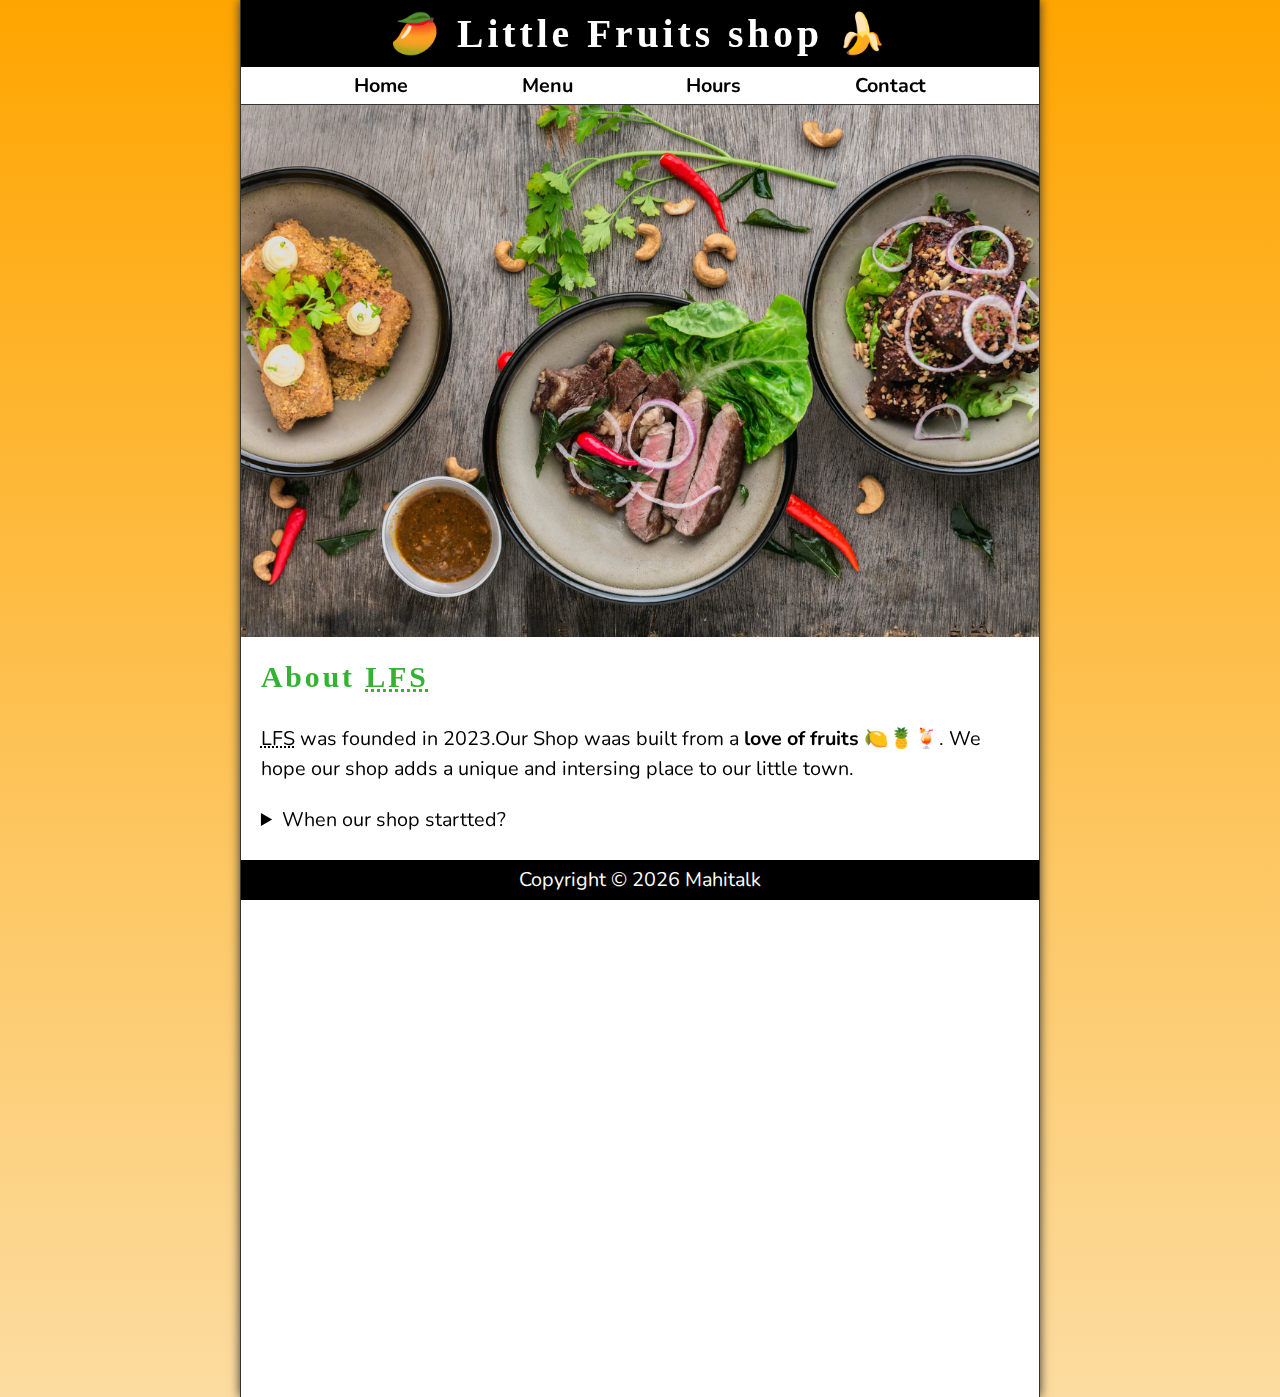
<file: about.html>
<!DOCTYPE html>
<html lang="en">
<head>
    <meta charset="UTF-8">
    <meta http-equiv="X-UA-Compatible" content="IE=edge">
    <meta name="viewport" content="width=device-width, initial-scale=1.0">
    <meta name="author" content="Mahitalk">
    <meta name="description" content="Contact Us Page">
    <link rel="stylesheet" href="css/style.css">
    <link rel="icon" type="image/x-icon" href="Image/fruits.png">
    <script src="js/main.js" defer></script>
    <title>About us</title>
</head>
<body>
    <header class="header">
        <h1 class="header__h1">Little Fruits shop</h1>
        <nav class="header__nav">
            <ul class="header__ul">
                <li>
                    <a href="index.html">Home</a>
                </li>
                <li>
                    <a href="/#menu">Menu</a>
                </li>
                <li>
                    <a href="hours.html">Hours</a>
                </li>
                <li>
                    <a href="contact.html">Contact</a>
                </li>
            </ul>
        </nav>
        <section class="hero">
            <figure>
                <img src="Image/d.jpg" alt="Food Image a" width="1000" height="667" title="Full of Foods">
                <figcaption class="offscreen">
                    Try This Foods
                </figcaption>
            </figure>
        </section>

        <main class="main">
            <article id="about" class="main__article about">
                <h2>About <abbr title="The Little Fruits Shop">LFS</abbr></h2>
                <p>
                    <abbr title="The Little Fruits Shop">LFS</abbr> was founded in <time datetime="2023">2023</time>.Our Shop waas built from a <strong>love of fruits</strong> 🍋🍍🍹. We hope our shop adds a unique and intersing place to our little town.
                </p>
            </article>
            <aside class="about__trivia">
                <details>
                    <summary>When our shop startted?</summary>
                    <p class="about__trivia-answer">
                        Lorem ipsum dolor sit amet consectetur adipisicing elit. A labore voluptas tenetur autem assumenda exercitationem odio doloremque error, ex officia quisquam. Molestiae ut eaque blanditiis, aut nostrum quae eveniet tempore! <time datetime="2023"> 2023</time>
                        (Sourse: <cite><a href="https://www.google.com">Google Magazine</a></cite>)
                    </p>
                </details>
            </aside>
        </main>
        <footer class="footer">
            <p>
                <span class="nowrap">Copyright &copy; <time id="year"></time></span>   
                <span class="nowrap">Mahitalk</span>
            </p>
        </footer>
</body>
</html>
</file>
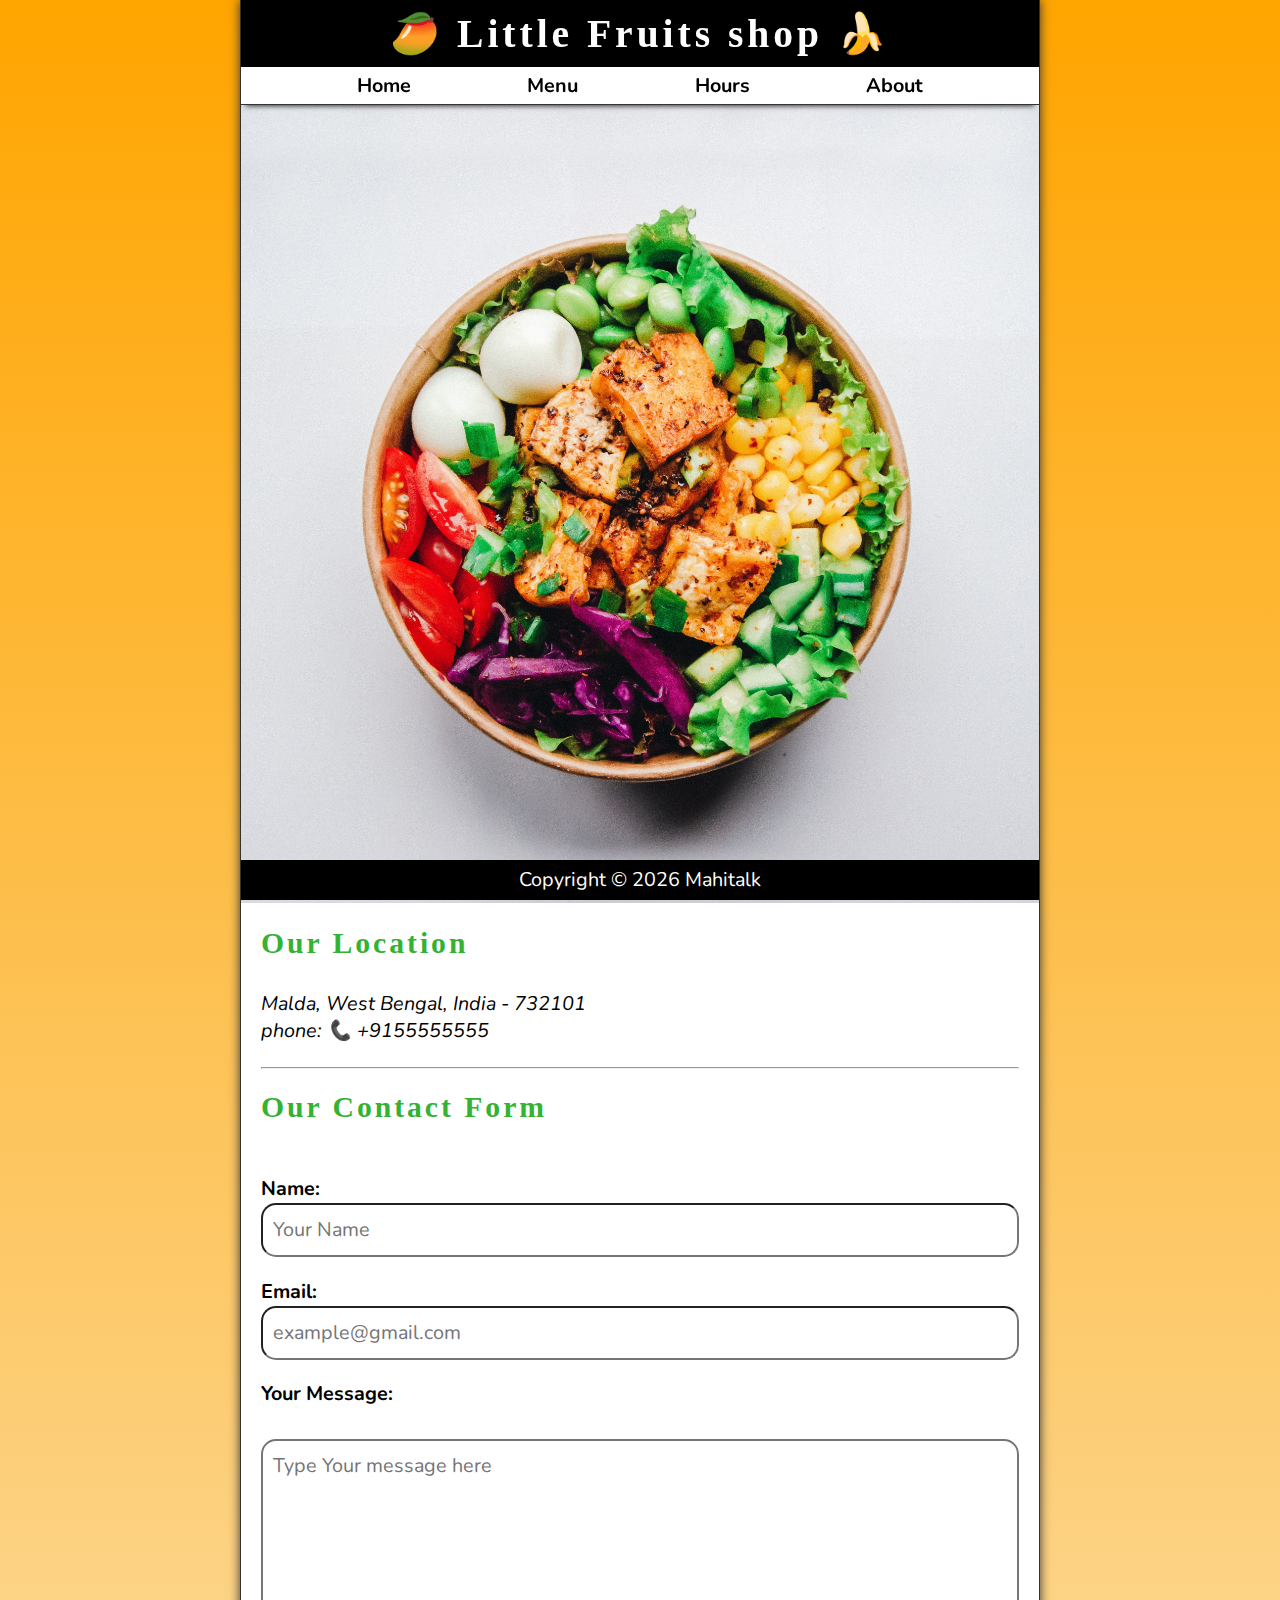
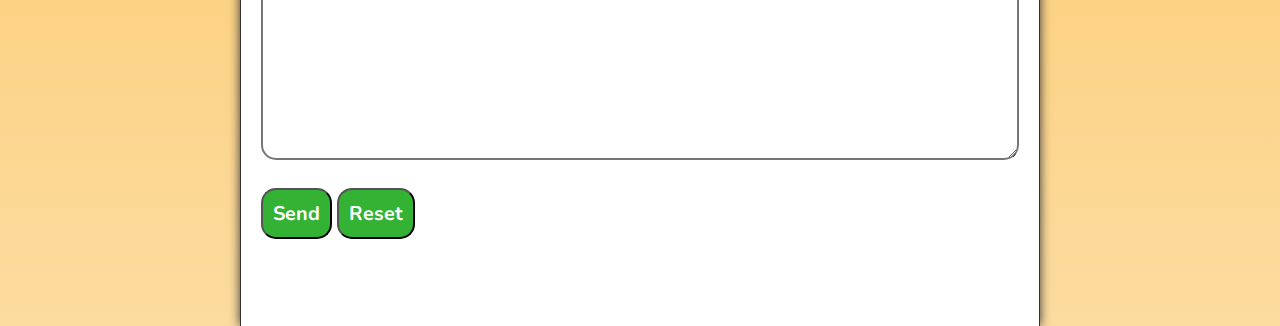
<file: contact.html>
<!DOCTYPE html>
<html lang="en">
<head>
    <meta charset="UTF-8">
    <meta http-equiv="X-UA-Compatible" content="IE=edge">
    <meta name="viewport" content="width=device-width, initial-scale=1.0">
    <title>Contact Us</title>
    <link rel="stylesheet" href="css/style.css">
    <link rel="icon" type="image/x-icon" href="Image/fruits.png">
    <script src="js/main.js" defer></script>
</head>
<body>
    <header class="header">
        <h1 class="header__h1">Little Fruits shop</h1>
        <nav class="header__nav">
            <ul class="header__ul">
                <li>
                    <a href="index.html">Home</a>
                </li>
                <li>
                    <a href="/#menu">Menu</a>
                </li>
                <li>
                    <a href="hours.html">Hours</a>
                </li>
                <li>
                    <a href="about.html">About</a>
                </li>
            </ul>
        </nav>
    </header>

    <section class="hero">
        <figure>
            <img src="Image/c.jpg" alt="Food Image a" width="1000" height="649" title="Food Ready to eat">
            <figcaption class="offscreen">
                Tacos and a Drink
            </figcaption>
        </figure>
    </section>
    <main class="main">
        <article class="main__article">
            <h2>Our Location</h2>
            <address>
                Malda, West Bengal, India - 732101 <br>
                phone: <a href="tel:+9155555555">📞 +9155555555</a>
            </address>
        </article>
        <hr>
        <article class="main__article contact">
            <h2 class="contact__h2">Our Contact Form</h2>

            <form action="https:httpbin.org/get" method="get" class="contact__form">
                <fieldset class="contact__fieldset">
                    <legend class="offscreen">Send Us A Message</legend>
                    <p class="contact__p">
                        <label class="contact__label" for="name">Name:</label>
                        <input class="contact__input" type="text" name="name" id="name" placeholder="Your Name" required>
                    </p>
                    <p class="contact__p">
                        <label class="contact__label" for="email">Email:</label>
                        <input class="contact__input" type="email" name="email" id="email" placeholder="example@gmail.com" required>
                    </p>
                    <p class="contact__p">
                        <label class="contact__label" for="message">Your Message: </label>
                        <br>
                        <textarea class="contact__textarea" name="message" id="message" cols="30" rows="10" placeholder="Type Your message here"></textarea>
                    </p>
                </fieldset>
                <button class="contact__button" type="submit">Send</button>
                <button class="contact__button" type="reset">Reset</button>
            </form>
        </article>
    </main>
    <footer class="footer">
        <p>
            <span class="nowrap">Copyright &copy; <time id="year"></time></span>   
            <span class="nowrap">Mahitalk</span>
        </p>
    </footer>
</body>
</html>
</file>
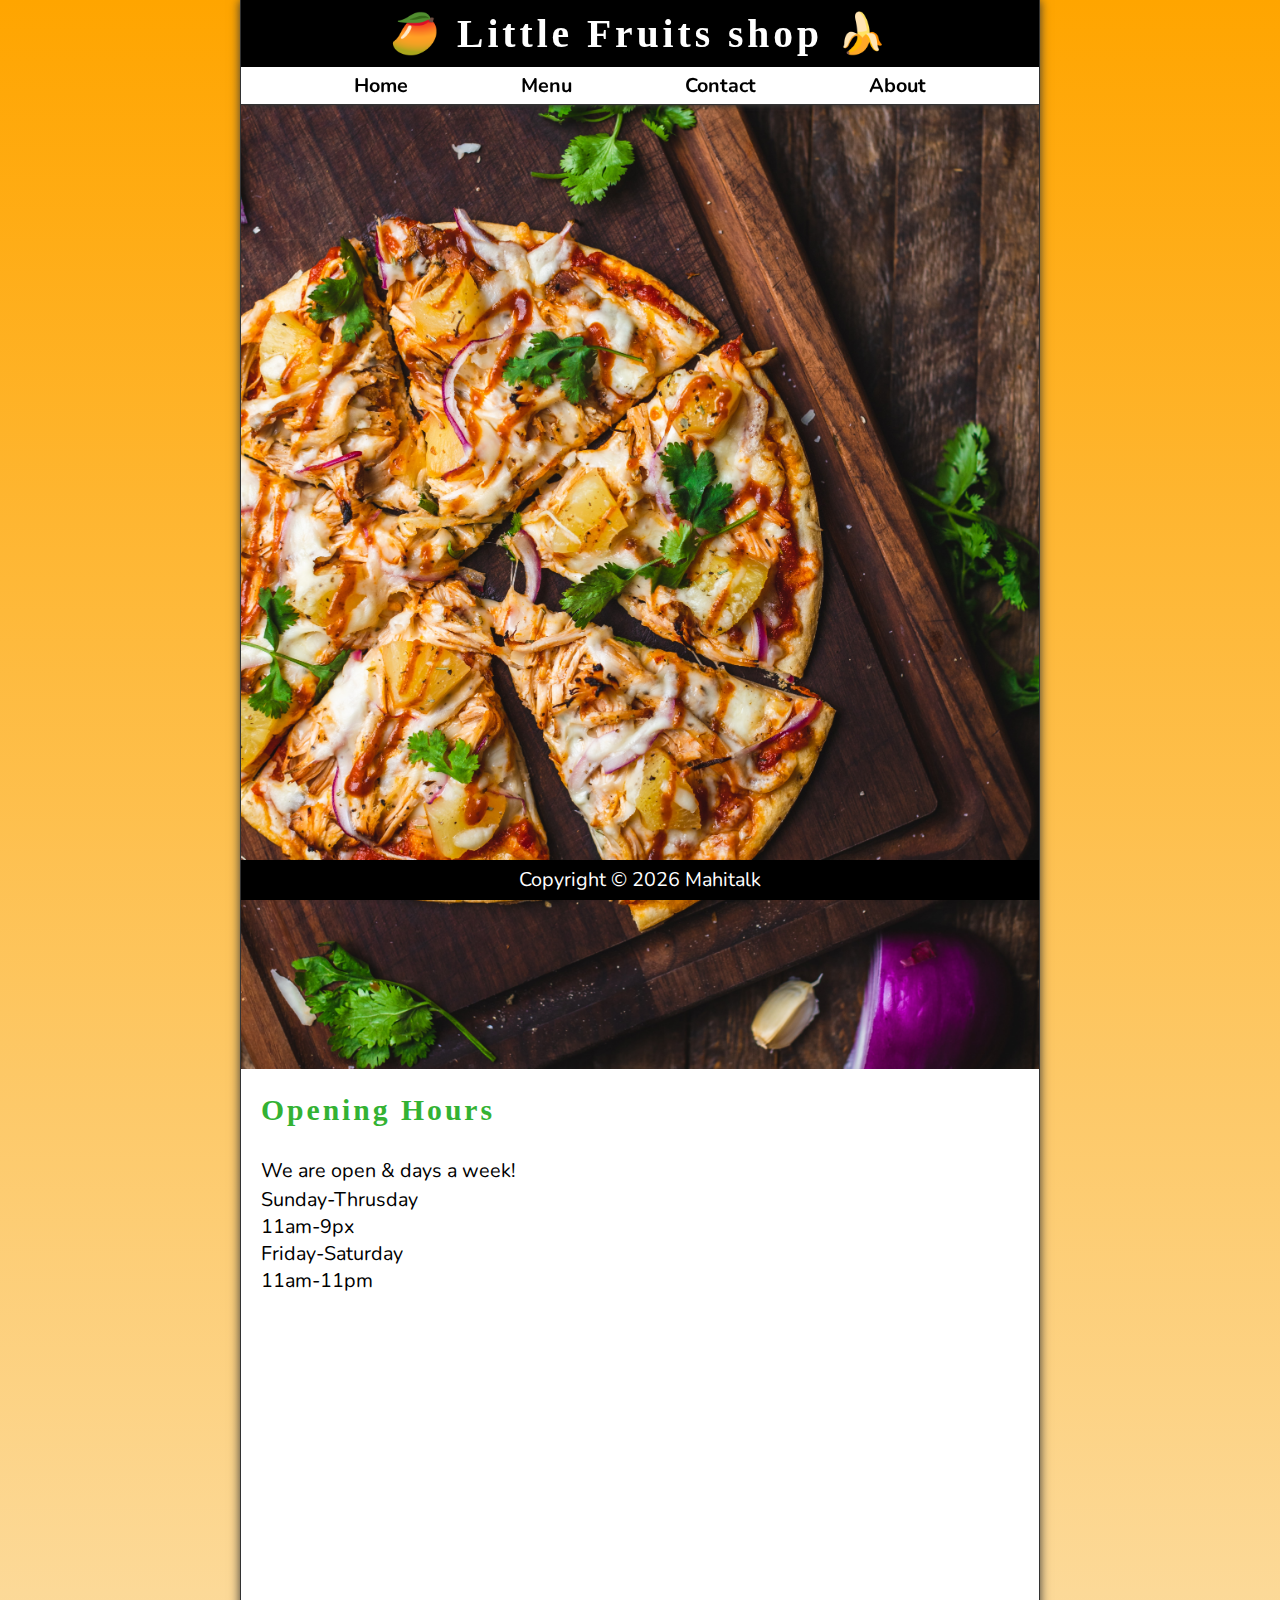
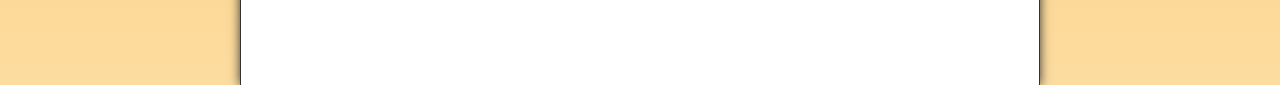
<file: hours.html>
<!DOCTYPE html>
<html lang="en">
<head>
    <meta charset="UTF-8">
    <meta http-equiv="X-UA-Compatible" content="IE=edge">
    <meta name="viewport" content="width=device-width, initial-scale=1.0">
    <title>LTS Hours</title>
    <link rel="stylesheet" href="css/style.css">
    <link rel="icon" type="image/x-icon" href="Image/fruits.png">
    <script src="js/main.js" defer></script>
</head>
<body>
    <header class="header">
        <h1 class="header__h1">Little Fruits shop</h1>
        <nav class="header__nav">
            <ul class="header__ul">
                <li>
                    <a href="index.html">Home</a>
                </li>
                <li>
                    <a href="/#menu">Menu</a>
                </li>
                <li>
                    <a href="contact.html">Contact</a>
                </li>
                <li>
                    <a href="about.html">About</a>
                </li>
            </ul>
        </nav>
    </header>

    <section class="hero">
        <figure>
            <img src="Image/b.jpg" alt="Food Image a" width="1000" height="667" title="We love trays of Pizza">
            <figcaption class="offscreen">
                A tray of tasty Pizza
            </figcaption>
        </figure>
    </section>
    <main class="main">
       <article class="main__article">
        <h2>Opening Hours</h2>
            <p>
                We are open & days a week!
            </p>
            <dl>
                <dt>Sunday-Thrusday</dt>
                <dd>11am-9px</dd>
                <dt>Friday-Saturday</dt>
                <dd>11am-11pm</dd>
            </dl>
       </article>
    </main>
    <footer class="footer">
        <p>
            <span class="nowrap">Copyright &copy; <time id="year"></time></span>   
            <span class="nowrap">Mahitalk</span>
        </p>
    </footer>
</body>
</html>
</file>
<file: css/style.css>
@import url('https://fonts.googleapis.com/css2?family=Fugaz+One&family=Nunito&display=swap');

/* Reset  */
*,
*::after,
*::before {
    margin: 0;
    padding: 0;
    box-sizing: border-box;
}

img {
    display: block;
    max-width: 100%;
    height: auto;
}

input,
button,
textarea {
    font: inherit;
}

/* || Variables */ 

:root {
    /* fonts  */
    --FF: "Nunito", sans-serif;
    --FF-HEADINGS: "Furaz one", cursive;
    --FS: clamp(1rem, 2.2vh, 1.5rem);

    /* color  */
    --BGCOLOR-FADE: rgb(252, 220, 160);
    --BGCOLOR: orange;
    --BGIMAGE: linear-gradient(to bottom, var(--BGCOLOR), var(--BGCOLOR-FADE));
    --BODY-BGCOLOR: #FFF;
    --BORDER-COLOR: #333;
    --BUTTON-COLOR: #FFF;
    --FONT-COLOR: #000;
    --HEADER-BGCOLOR: #000;
    --HEADER-COLOR: #FFF;
    --HERO-BGCOLOR: rgba(51,178,51,0.75);
    --HERO-COLOR: #FFF;
    --HIGHLIGHT-COLOR: rgb(51, 178, 51);
    --LINK-ACTIVE: orange;
    --LINK-COLOR: #000;
    --LINK-HOVER: hsla(0,0%,0%, 0.6); 
    --NAV-BGCOLOR: #FFF;

    /* boders  */
    --BORDERS: 1px solid var(--BORDER-COLOR);
    --BORDER-RADIUS: 15px;

    /* Standard padding  */
    --PADDING-TB: 0.25em;
    --PADDING-SIDE: 2.5%;

    /* Standard Margin  */
    --MARGIN: clamp(1em, 2.5vh, 1.5em)
    0;
}

/* Dark mode */
 
@media (prefers-color-scheme: dark) {
    :root {
        --BGCOLOR-FADE: gray;
        --BGCOLOR: #000;
        --BODY-COLOR: #333;
        --BORDER-COLOR: whitesmoke;
        --BUTTON-COLOR: #000;
        --FONT-COLOR: whitesmoke;
        --HEADER-COLOR: whitesmoke;
        --HERO-COLOR: #333;
        --HIGHLIGHT-COLOR: whitesmoke;
        --LINK-ACTIVE: rgb(252, 200, 103);
        --LINK-COLOR: whitesmoke;
        --LINK-HOVER: orange;
        --NAV-BGCOLOR: rgb(20,20,20);

    }
}

/* Utilies class  */

.offscreen {
    position: absolute;
    left: -10000px;
}

.nowrap {
    white-space: nowrap;
}

.center {
    text-align: center;
}

/* General Styles  */

html {
    scroll-behavior: smooth;
    font-size: var(--FS);
    font-family: var(--FF);
    background-color: var(--BGCOLOR);
    background-image: var(--BGIMAGE);
}

body {
    background-color: var(--BODY-BGCOLOR);
    color: var(--FONT-COLOR);
    min-height: 100vh;
    max-width: 800px;
    margin: 0 auto;
    border-left: var(--BORDERS);
    border-right: var(--BORDERS);
    box-shadow: 0 0 10px var(--BORDER-COLOR);
}

h1, h2, h3 {
    font-family: var(--FF-HEADINGS);
    letter-spacing: 0.1em;
}

h2, h3 {
    margin-bottom: 1em;
    color: var(--HIGHLIGHT-COLOR);
}

p {
    line-height: 1.5;
}

a {
    text-decoration: none;
}

a:any-link {
    color: var(--LINK-COLOR);
}

a:hover,
a:focus-visible {
    color: var(--LINK-HOVER);
    text-decoration: underline;
}

a:active {
    color: var(--LINK-ACTIVE);
}



/* Header */

.header {
    position: sticky;
    top: 0;
    z-index: 1;
}

.header__h1 {
    text-align: center;
    background-color: var(--HEADER-BGCOLOR);
    color: var(--HEADER-COLOR);
    padding: var(--PADDING-TB) var(--PADDING-SIDE);
}

.header__nav {
    background-color: var(--NAV-BGCOLOR);
    border-bottom: var(--BORDERS);
    font-weight: bold;
    box-shadow: 0 6px 5px -5px var(--BORDER-COLOR);
}

.header__ul {
    padding: var(--PADDING-TB) var(--PADDING-SIDE);
    list-style-type: none;
    display: flex;
    justify-content: space-evenly;
    gap:1rem;
}

/* Hero */

.hero {
    position: relative;
}

.hero__h2 {
    background-color:var(--HERO-BGCOLOR);
    color: var(--HERO-COLOR);
    padding: 0.25em 0.5em;
    text-shadow: 2px 2px 5px var(--BORDER-COLOR);
    position: absolute;
    top: -100px;
    left: 20px;
    animation: showWelcome 0.5s ease-in-out 1s forwards;
}

@keyframes showWelcome {
    0% {
        top: -20px;
        transform: skew(0deg, -5deg) scaleY(0);
    }

    80% {
        top: 30px;
        transform: skew(10deg, -5deg) scaleY(1.2);
    }

    100% {
        top: 20px;
        transform: skew(-10deg, -5deg) scaleY(1);
    }
}

/* Footer  */

.footer {
    position: fixed;
    bottom: 0;
    left: 0;
    width: 100%;
    background-color: var(--HEADER-BGCOLOR);
    color: var(--HEADER-COLOR);
    padding: var(--PADDING-TB) var(--PADDING-SIDE);
    text-align: center;
}

@media screen and (min-width: 800px) {
    .footer {
        position: sticky;
        bottom: 0;
        background-color: var(--HEADER-BGCOLOR);
        color: var(--HEADER-COLOR);
        padding: var(--PADDING-TB) var(--PADDING-SIDE);
        text-align: center;
    }
}

/* Main  */

.main {
    padding: var(--PADDING-TB) var(--PADDING-SIDE);
    margin-bottom: 20px;
}

.main__article {
    scroll-margin-top: 6.5rem;
    margin: var(--MARGIN);
}

.main__article:first-child {
    margin-top: 1em;
}

.main__article:last-child {
    min-height: calc(100vh - 20rem);
}

/* About  */

.about__trivia {
    margin: var(--MARGIN);
    min-height: calc(100vh - 20rem);
}

.about__trivia-answer {
    margin-top: 1em;
}

/* contact */ 

contact__h2 {
    margin: 0;
}

.contact__fieldset {
    border: none;
}

.contact__p {
    margin: 1em 0;
}

.contact__label {
    display: block;
    font-weight: bold;
}

.contact__input,
.contact__textarea {
    padding: 0.5em;
    border-radius: 15px;
    border-width: 2px;
    width: 100%;
}

.contact__button {
    padding: 0.5em;
    border-radius: 15px;
    background-color: var(--HIGHLIGHT-COLOR);
    color: var(--HEADER-COLOR);
    font-weight: bold;
}

/* Menu  */ 

thead,
tbody,
tfoot,
tr {
    display: contents;
}

.menu__container {
    display: grid;
    grid-template-columns: repeat(3,1fr);
    grid-template-areas: 
    "hd1 hd2 hd3"
    "cr cr1 cr1p"
    "cr cr2 cr2p"
    "cr cr2 cr3p"
    "sf sf1 sf1p"
    "sf sf2 sf2p"
    "sf sf3 sf3p"
    "cs cs cs";
    gap: 0.1em;
    margin-bottom: 1em;
}

.menu__cr {
    grid-area: cr;
}

.menu__sf {
    grid-area: sf;
}

.menu__cs {
    grid-area: cs;
}

.menu__cr,
.menu__sf,
.menu__cs,
.menu__header {
    color: var(--HIGHLIGHT-COLOR);
    font-weight: bold;
    height: 100%;
    display: grid;
    place-content: center;
}

.menu__header,
.menu__item {
    width: 100%;
    padding: 1em;
    border: medium ridge var(--BORDER-COLOR);
}

.menu__item {
    display: grid;
    place-content: center;
}

thead th:first-child {
    border-top-left-radius: var(--BORDER-RADIUS);
}

thead th:last-child {
    border-top-right-radius: var(--BORDER-RADIUS);
}

tfoot td {
    border-bottom-left-radius: var(--BORDER-RADIUS);
    border-bottom-right-radius: var(--BORDER-RADIUS);
}

@media screen and (min-width: 576px) {
    .header__h1::before {
        content: '🥭 ';
    }
    .header__h1::after {
        content: ' 🍌';
    }

    .menu__header,
    .menu__cr,
    .menu__sf,
    .menu__cs {
        font-size: 125%;
    }
}
</file>
